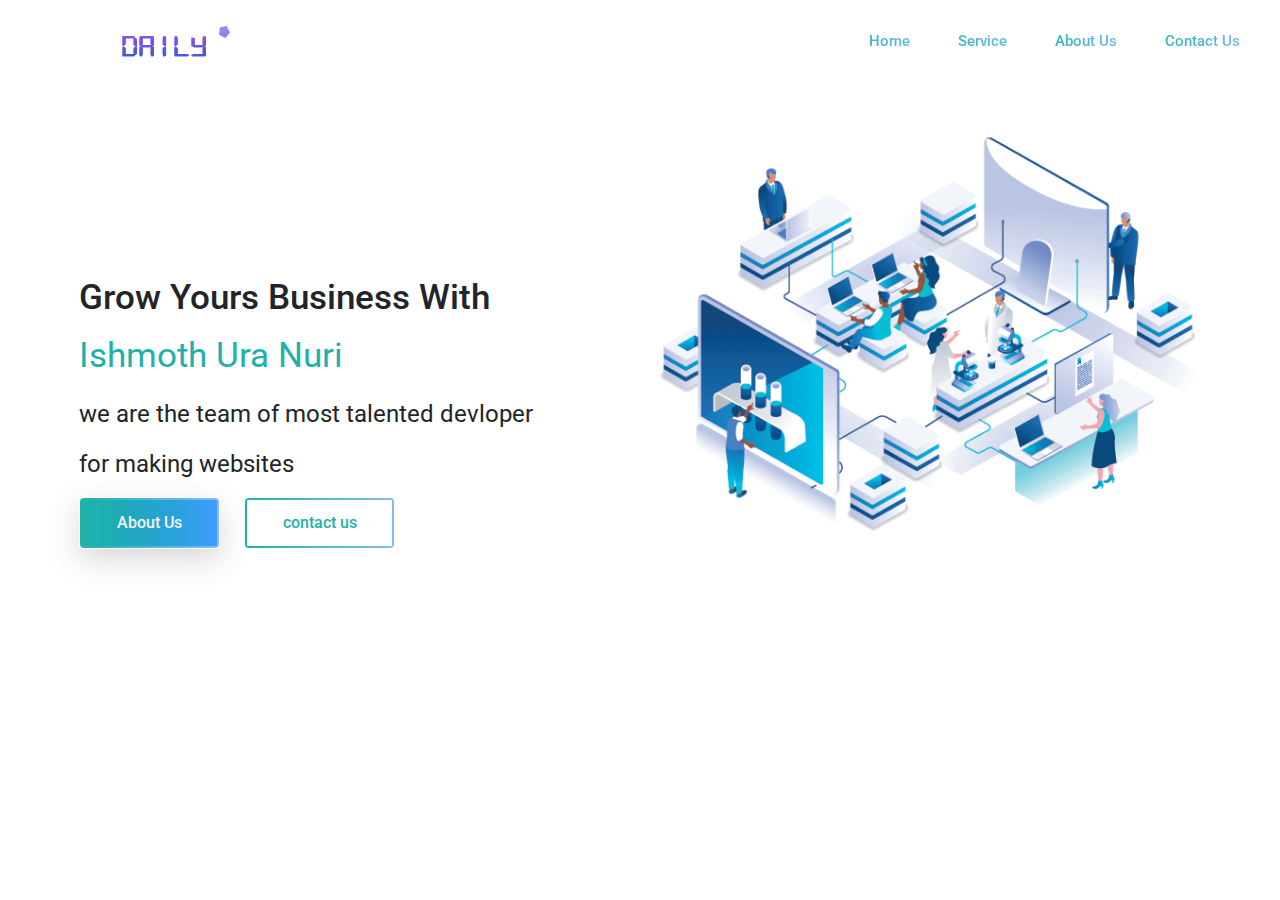
<file: Index.html>
<!DOCTYPE html>
<html lang="en">

<head>
    <meta charset="UTF-8">
    <meta name="viewport" content="width=device-width, initial-scale=1.0">
    <meta http-equiv="X-UA-Compatible" content="ie=edge">
    <title>Nuri's websites</title>

    <link rel="shortcut icon" href="/images/js.png">
    <link rel="stylesheet" href="/css/bootstrap.min.css">
    <link rel="stylesheet" href="/css/all.min.css">
    <link rel="stylesheet" href="/vendor/Magnific-Popup/dist/jquery.magnific-popup.js">
    <link rel="stylesheet" href="/vendor/owl-carousel/css/owl.carousel.min.css">
    <link rel="stylesheet" href="/vendor/owl-carousel/css/owl.theme.default.min.css">
    <link rel="stylesheet" href="/css/style.css">
    <link rel="stylesheet" href="/css/responsive.css">
    <link rel="stylesheet" href="/css/service.css">

    <style>
        @import url('https://fonts.googleapis.com/css2?family=Roboto:wght@100;500&display=swap');

        .banner-image {
                width: 100%;
                height: 100px;
                position: relative;
                animation: nuri 10s infinite

            }
            @keyframes nuri{
                from {
                    transform: translateX(0%);
                }
                to {
                    transform: translateY(100%);
                }
            }
            
      </style>
</head>

<body>
<!--header part -->
    <header class="header_area">
        <div class="main-menu">
            <nav class="navbar navbar-expand-lg navbar-light">
                <a class="navbar-brand" href="#"><img src="./img/logo.png" alt="logo"></a>
                <button class="navbar-toggler" type="button" data-toggle="collapse" data-target="#navbarNav"
                    aria-controls="navbarNav" aria-expanded="false" aria-label="Toggle navigation">
                    <span class="navbar-toggler-icon"></span>
                </button>
                <div class="collapse navbar-collapse" id="navbarNav">
                    <div class="mr-auto"></div>
                    <ul class="navbar-nav">
                        
                        <li class="nav-item active">
                            <a class="nav-link "  href="/Index.html">Home <span class="sr-only">(current)</span></a>
                        </li>
                        <li class="nav-item active">
                            <a class="nav-link" href="/otherhtml/service.html">Service<span class="sr-only">(current)</span></a>
                        </li>
                        <li class="nav-item active">
                            <a class="nav-link" href="/otherhtml/about.html">About Us <span class="sr-only">(current)</span></a>
                        </li>
                        <li class="nav-item active">
                            <a class="nav-link" href="/otherhtml/contact.html">Contact Us <span class="sr-only">(current)</span></a>
                        </li>

                    </ul>
                </div>
            </nav>
        </div>
    </header>

  <!--main part -->
    <main class="site-main">
        <!-- Banner part  -->
        <section class="site-banner">
            <div class="container">
                <div class="row">
                    <div class="col-lg-6 col-md-12 site-title">
                        <h3 class="title-text">Grow Yours Business With</h3>
                        
                        <h2 class="title-text text-uppercase">Ishmoth Ura Nuri </h2>
                
                        <h4 class="title-text text-lowercase">We are the team of most talented devloper <br>for making websites</h4>
                        <div class="site-buttons">
                            <div class="d-flex flex-row flex-wrap">
                                <a href="/otherhtml/about.html" class="btn button primary-button mr-4 text-uppercase" role="button">About Us</a>
                                <a href="/otherhtml/contact.html" class="btn button secondary-button text-uppercase" role="button">contact us </a>
                               
                            </div>
                        </div>
                    </div>
                    <div class="col-lg-6 col-md-12 banner-image">
                        <img src="./images/services.jpg" alt="banner-img" class="img-fluid">
                    </div>
                </div>
            </div>
        </section>
    </main>
 

<script src="/js/jquery.3.4.1.js"></script>
<script src="/js/bootstrap.min.js"></script>
<script src="/vendor/isotope/isotope.min.js"></script>
<script src="/vendor/Magnific-Popup/dist/jquery.magnific-popup.min.js"></script>

<script src="/vendor/owl-carousel/js/owl.carousel.min.js"></script>

<script src="/js/main.js"></script>

</body>

</html>
</file>
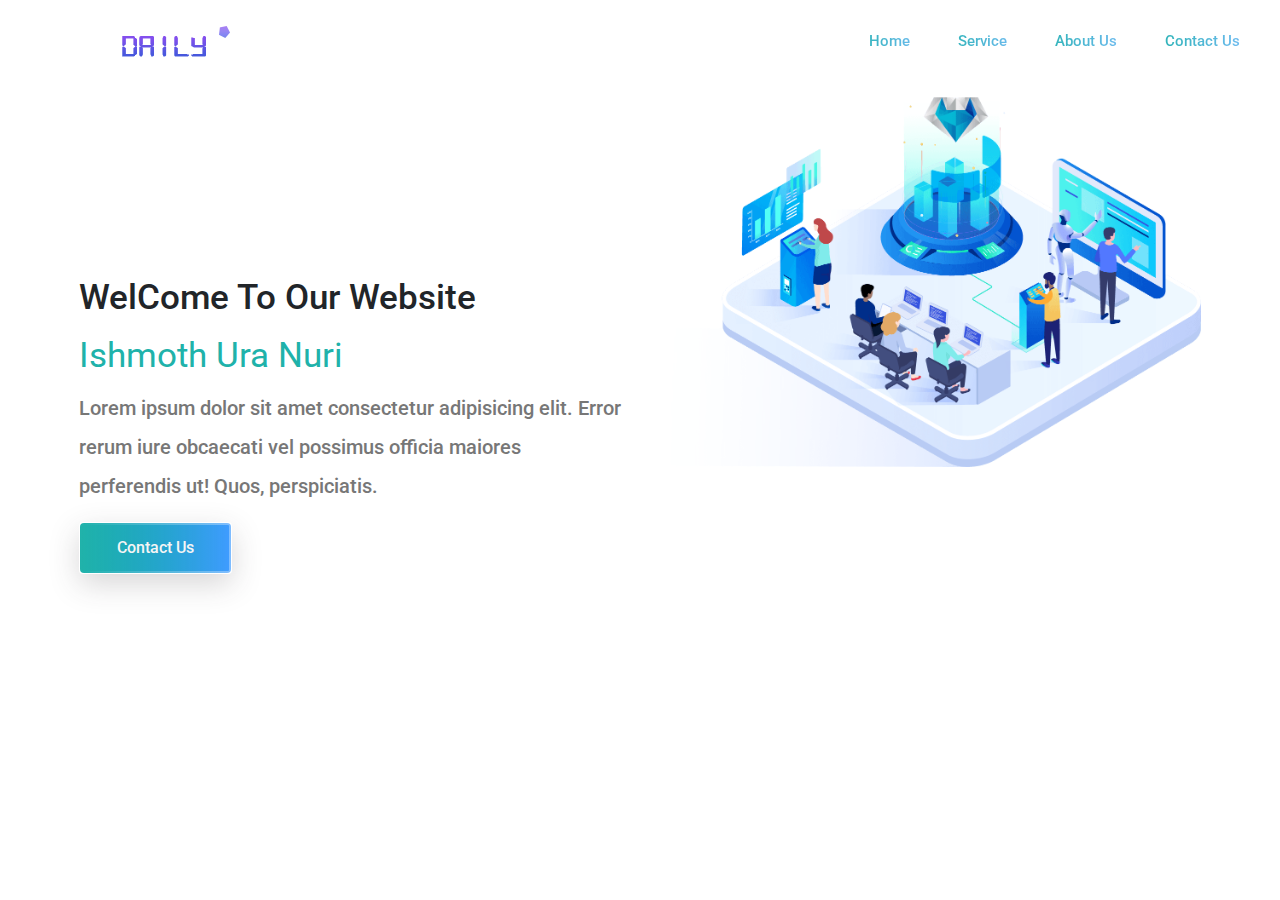
<file: otherhtml/about.html>
<!DOCTYPE html>
<html lang="en">

<head>
    <meta charset="UTF-8">
    <meta name="viewport" content="width=device-width, initial-scale=1.0">
    <meta http-equiv="X-UA-Compatible" content="ie=edge">
    <title>Nuri's websites</title>
    <link rel="shortcut icon" href="/images/js.png">
    <link rel="stylesheet" href="/css/bootstrap.min.css">
    <link rel="stylesheet" href="/css/all.min.css">
    <link rel="stylesheet" href="/vendor/Magnific-Popup/dist/jquery.magnific-popup.js">
    <link rel="stylesheet" href="/vendor/owl-carousel/css/owl.carousel.min.css">
    <link rel="stylesheet" href="/vendor/owl-carousel/css/owl.theme.default.min.css">
    <link rel="stylesheet" href="/css/style.css">
    <link rel="stylesheet" href="/css/responsive.css">
   <!--<link rel="stylesheet" href="/css/service.css"> --> 
    <style>
        @import url('https://fonts.googleapis.com/css2?family=Roboto:wght@100;500&display=swap');
        .banner-images{
            width: 100%;
            height: 100px;
            position: relative;
            animation: nuri1 10s infinite

            }
            @keyframes nuri1{
                from {
                    transform: translateX(0%);
                }
                to {
                    transform: translateY(100%);
                }
            }

        
      </style>
</head>

<body> 

    <header class="header_area">
        <div class="main-menu">
            <nav class="navbar navbar-expand-lg navbar-light">
                <a class="navbar-brand" href="#"><img src="/img/logo.png" alt="logo"></a>
                <button class="navbar-toggler" type="button" data-toggle="collapse" data-target="#navbarNav"
                    aria-controls="navbarNav" aria-expanded="false" aria-label="Toggle navigation">
                    <span class="navbar-toggler-icon"></span>
                </button>
                <div class="collapse navbar-collapse" id="navbarNav">
                    <div class="mr-auto"></div>
                    <ul class="navbar-nav">
                        <li class="nav-item active">
                            <a class="nav-link "  href="/Index.html">Home <span class="sr-only">(current)</span></a>
                        </li>
                        <li class="nav-item active">
                            <a class="nav-link" href="/otherhtml/service.html">Service<span class="sr-only">(current)</span></a>
                        </li>
                        <li class="nav-item active">
                            <a class="nav-link" href="/otherhtml/about.html">About Us <span class="sr-only">(current)</span></a>
                        </li>
                        <li class="nav-item active">
                            <a class="nav-link" href="/otherhtml/contact.html">Contact Us <span class="sr-only">(current)</span></a>
                        </li>

                    </ul>
                </div>
            </nav>
        </div>
    </header>


    <main class="site-main">




        <section class="site-banner">
            <div class="container">
                <div class="row">
                    <div class="col-lg-6 col-md-12 site-title">
                        <h3 class="title-text">WelCome To Our Website</h3>
                        <h2 class="title-text text-uppercase">Ishmoth Ura Nuri </h2>
                        <p class="para">
                            Lorem ipsum dolor sit amet consectetur adipisicing elit. Error rerum iure obcaecati vel
                            possimus officia maiores perferendis ut! Quos, perspiciatis.
                        </p>
                    
            
                        <div class="site-buttons">
                            <div class="d-flex flex-row flex-wrap">
                                <a href="/otherhtml/contact.html" class="btn button primary-button mr-4 text-uppercase" role="button">Contact Us</a>
                            </div>
                        </div>
                    </div>
                    <div class="col-lg-6 col-md-12 banner-images">
                        <img src="/images/about.jpg" alt="banner-img" class="img-fluid" width="100%">
                    </div>
                </div>
            </div>
        </section>

    </main>

    
 
        <script src="/js/jquery.3.4.1.js"></script>
        <script src="/js/bootstrap.min.js"></script>
        <script src="/vendor/isotope/isotope.min.js"></script>
        <script src="/vendor/Magnific-Popup/dist/jquery.magnific-popup.min.js"></script>
        
        <script src="/vendor/owl-carousel/js/owl.carousel.min.js"></script>
        
        <script src="/js/main.js"></script>

</body>

</html>
</file>
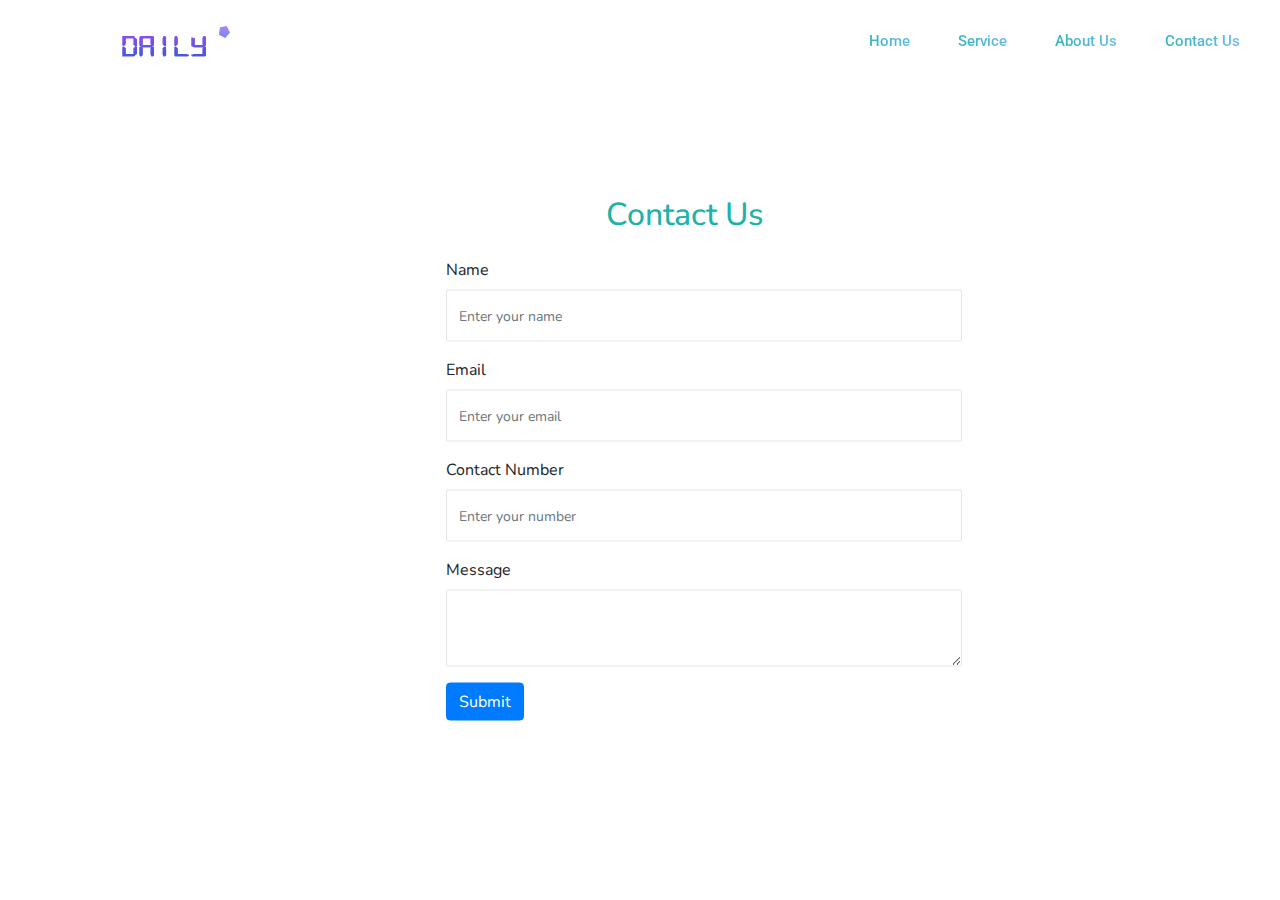
<file: otherhtml/contact.html>
<!DOCTYPE html>
<html lang="en">

<head>
    <meta charset="UTF-8">
    <meta name="viewport" content="width=device-width, initial-scale=1.0">
    <meta http-equiv="X-UA-Compatible" content="ie=edge">
    <title>Nuri's websites</title>
    <link rel="shortcut icon" href="/images/js.png">
    <link rel="stylesheet" href="/css/bootstrap.min.css">
    <link rel="stylesheet" href="/css/all.min.css">
    <link rel="stylesheet" href="/vendor/Magnific-Popup/dist/jquery.magnific-popup.js">
    <link rel="stylesheet" href="/vendor/owl-carousel/css/owl.carousel.min.css">
    <link rel="stylesheet" href="/vendor/owl-carousel/css/owl.theme.default.min.css">
    <link rel="stylesheet" href="/css/style.css">
    <link rel="stylesheet" href="/css/responsive.css">
    <link rel="stylesheet" href="/css/service.css">
    <link rel="stylesheet" href="/css/contact.css">
    <style>
        @import url('https://fonts.googleapis.com/css2?family=Roboto:wght@100;500&display=swap');
      </style>
</head>

<body>
  <!--header part -->
      <header class="header_area">
          <div class="main-menu">
              <nav class="navbar navbar-expand-lg navbar-light">
                  <a class="navbar-brand" href="#"><img src="/img/logo.png" alt="logo"></a>
                  <button class="navbar-toggler" type="button" data-toggle="collapse" data-target="#navbarNav"
                      aria-controls="navbarNav" aria-expanded="false" aria-label="Toggle navigation">
                      <span class="navbar-toggler-icon"></span>
                  </button>
                  <div class="collapse navbar-collapse" id="navbarNav">
                      <div class="mr-auto"></div>
                      <ul class="navbar-nav">
                          <li class="nav-item active">
                              <a class="nav-link "  href="/Index.html">Home <span class="sr-only">(current)</span></a>
                          </li>
                          <li class="nav-item active">
                              <a class="nav-link" href="/otherhtml/service.html">Service<span class="sr-only">(current)</span></a>
                          </li>
                          <li class="nav-item active">
                              <a class="nav-link" href="/otherhtml/about.html">About Us <span class="sr-only">(current)</span></a>
                          </li>
                          <li class="nav-item active">
                              <a class="nav-link" href="/otherhtml/contact.html">Contact Us <span class="sr-only">(current)</span></a>
                          </li>
  
                      </ul>
                  </div>
              </nav>
          </div>
      </header>



  <!--main part -->
    <main class="site-main">
      <section class="container">
          <div class="col-md-7">
              <h2 class="text-blue">Contact Us </h2>
              <div class="mb-3">
                  <label for="formGroupExampleInput" class="form-label">Name</label>
                  <input type="text" class="form-control" id="formGroupExampleInput" placeholder="Enter your name">
                </div>
                <div class="mb-3">
                  <label for="formGroupExampleInput2" class="form-label">Email</label>
                  <input type="text" class="form-control" id="formGroupExampleInput2" placeholder="Enter your email">
                </div>
                <div class="mb-3">
                  <label for="formGroupExampleInput2" class="form-label">Contact Number</label>
                  <input type="text" class="form-control" id="formGroupExampleInput2" placeholder="Enter your number">
                </div>
                <div class="mb-3">
                  <label for="exampleFormControlTextarea1" class="form-label">Message</label>
                  <textarea class="form-control" id="exampleFormControlTextarea1" rows="3"></textarea>
                </div>
                <button class="btn btn-primary">Submit</button>
          </div>
        </div>
      </div>
    </section>
    </main>
    
    
    <script src="/js/jquery.3.4.1.js"></script>
    <script src="/js/bootstrap.min.js"></script>
    <script src="/vendor/isotope/isotope.min.js"></script>
    <script src="/vendor/Magnific-Popup/dist/jquery.magnific-popup.min.js"></script>
    <script src="/vendor/owl-carousel/js/owl.carousel.min.js"></script>
    <script src="/js/main.js"></script>

</body>

</html>
</file>
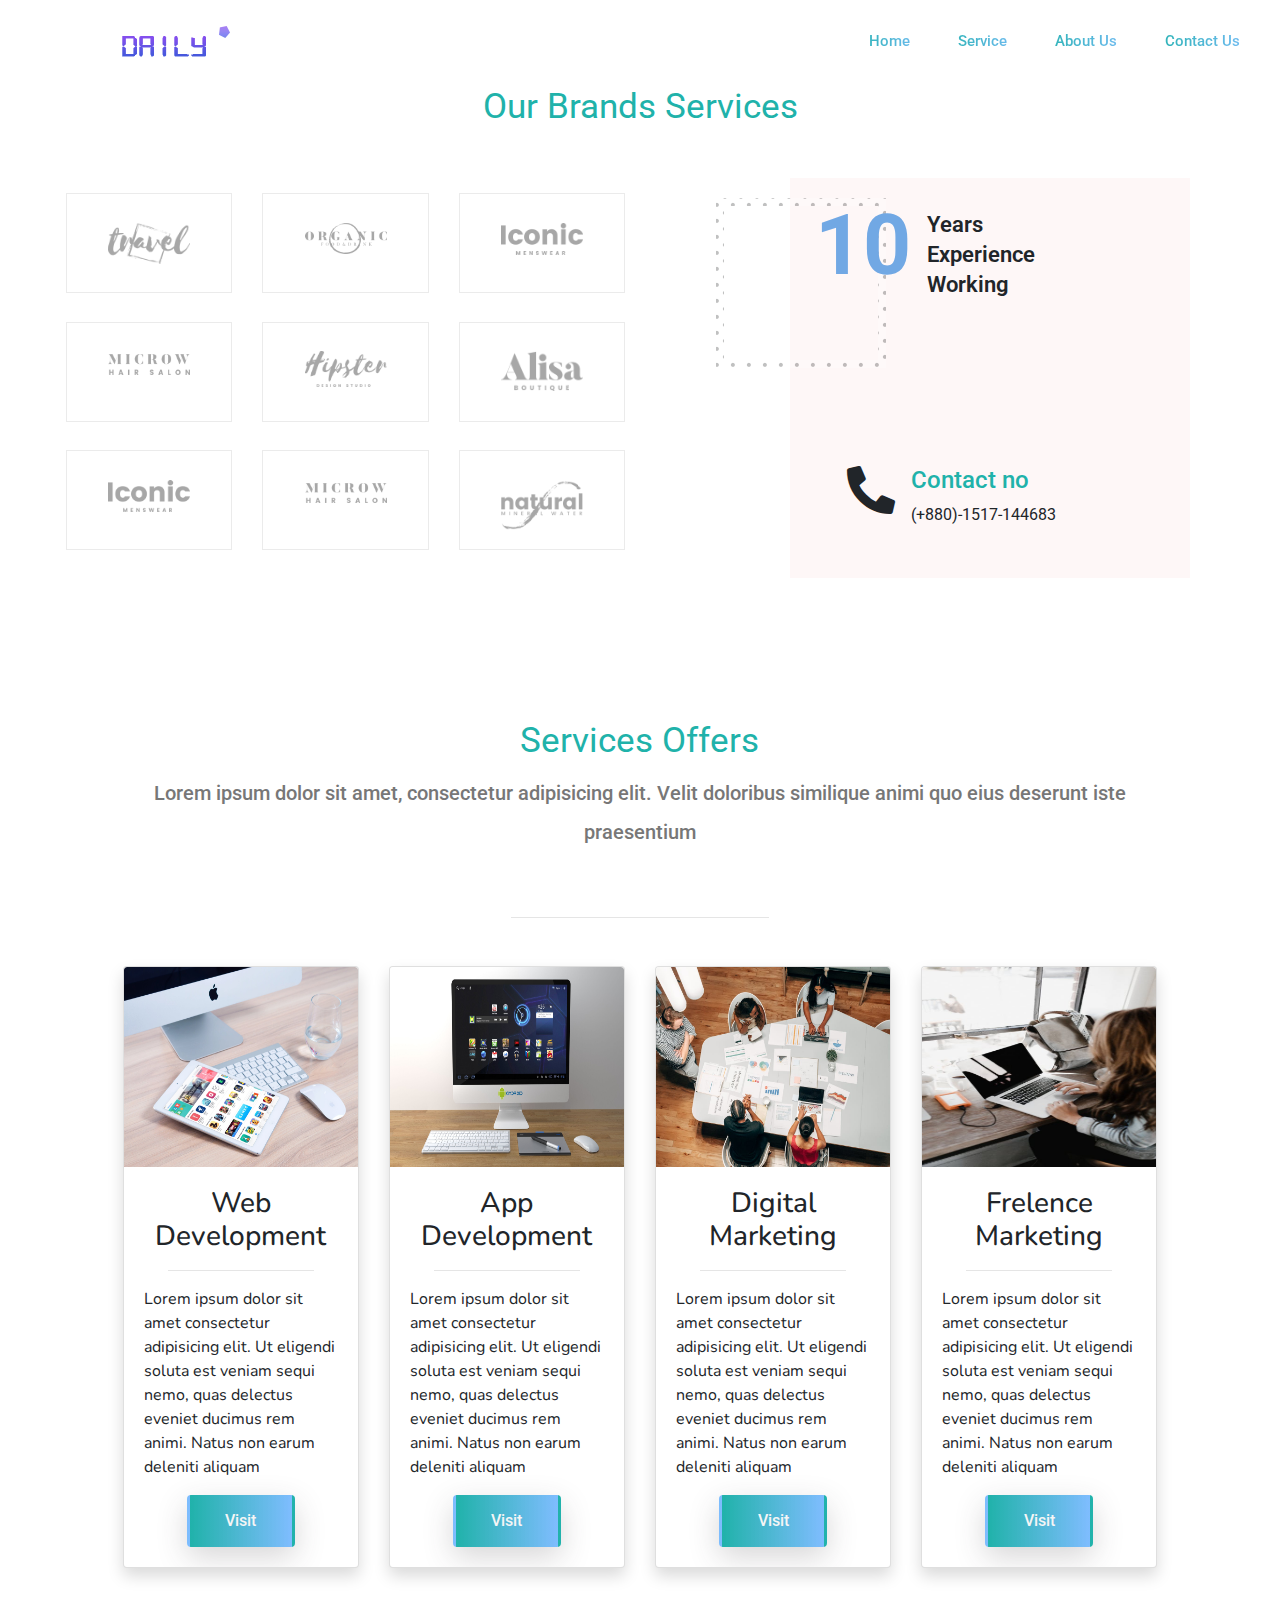
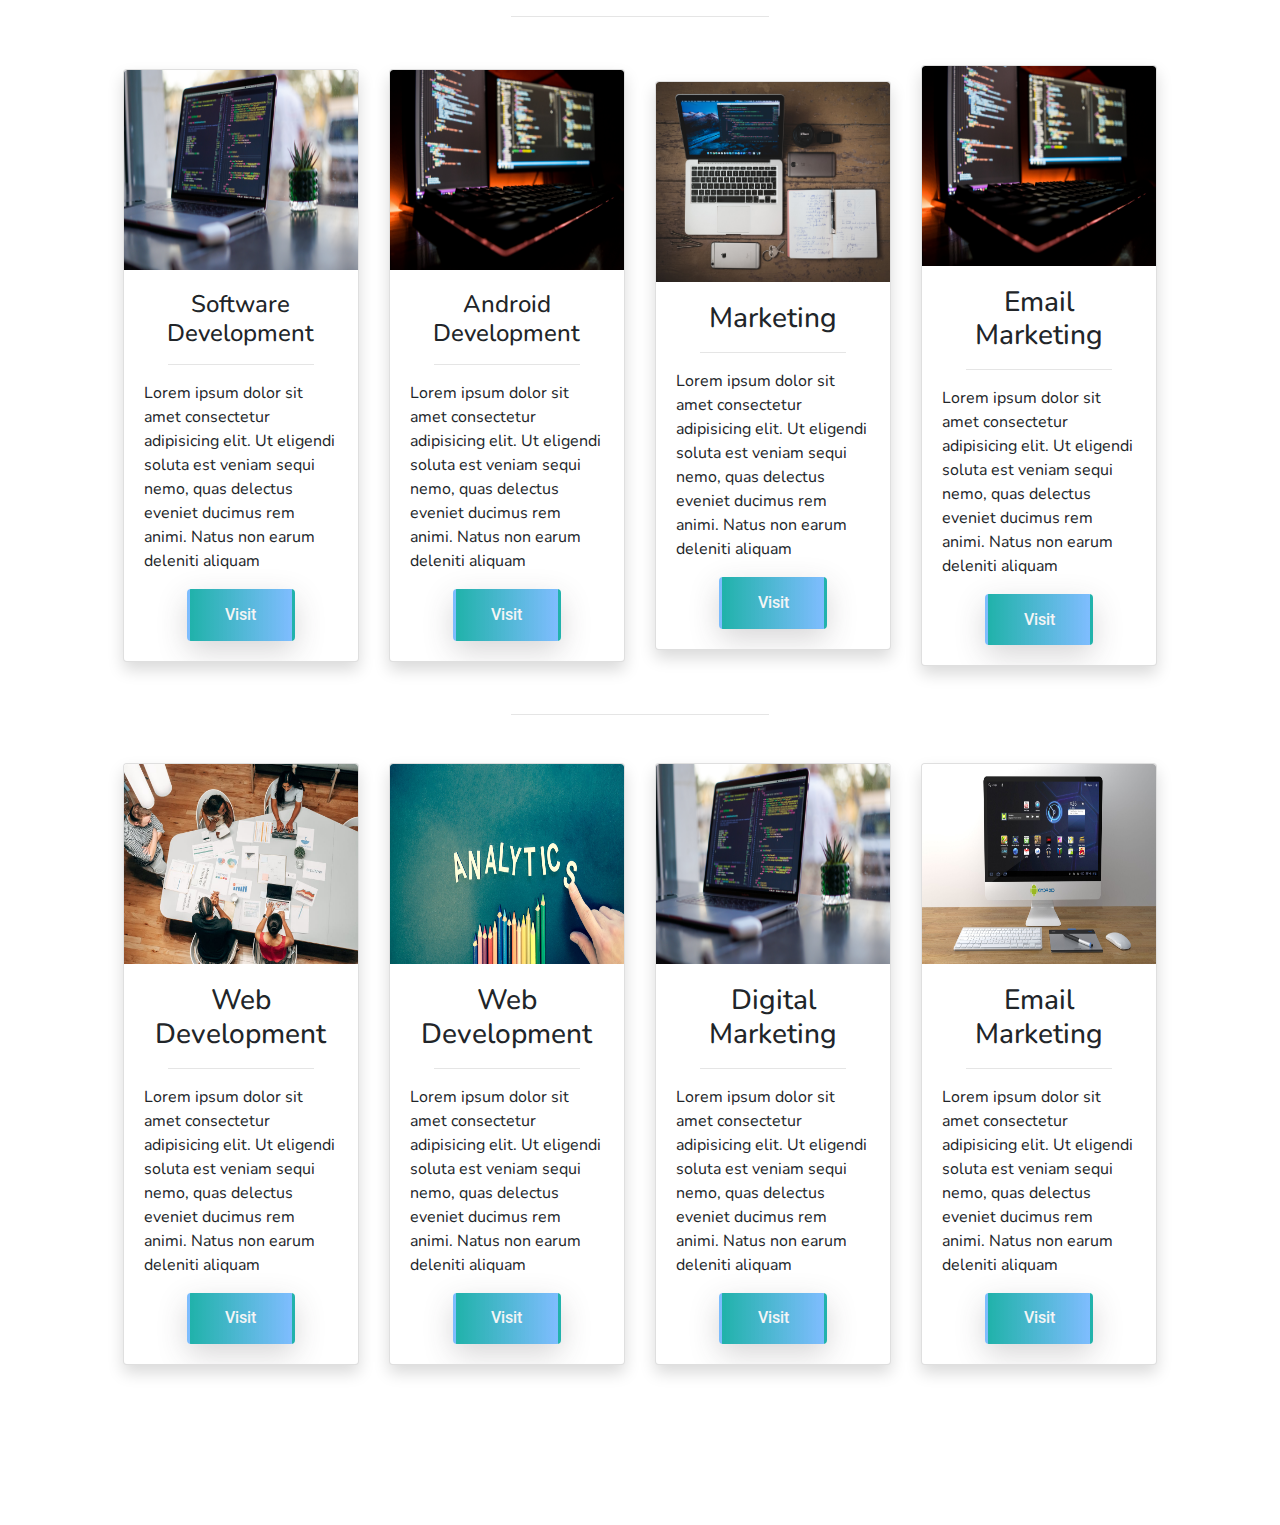
<file: otherhtml/service.html>
<!DOCTYPE html>
<html lang="en">

<head>
    <meta charset="UTF-8">
    <meta name="viewport" content="width=device-width, initial-scale=1.0">
    <meta http-equiv="X-UA-Compatible" content="ie=edge">
    <title>Nuri's websites</title>
 

    <link rel="shortcut icon" href="/images/js.png">
    <link rel="stylesheet" href="/css/bootstrap.min.css">
    <link rel="stylesheet" href="/css/all.min.css">
    <link rel="stylesheet" href="/vendor/Magnific-Popup/dist/jquery.magnific-popup.js">
    <link rel="stylesheet" href="/vendor/owl-carousel/css/owl.carousel.min.css">
    <link rel="stylesheet" href="/vendor/owl-carousel/css/owl.theme.default.min.css">
    <link rel="stylesheet" href="/css/style.css">
    <link rel="stylesheet" href="/css/responsive.css">
    <link rel="stylesheet" href="/css/service.css">
    <style>
        @import url('https://fonts.googleapis.com/css2?family=Roboto:wght@100;500&display=swap');
      </style>
</head>

<body>
<!--header part -->
    <header class="header_area">
        <div class="main-menu">
            <nav class="navbar navbar-expand-lg navbar-light">
                <a class="navbar-brand" href="#"><img src="/img/logo.png" alt="logo"></a>
                <button class="navbar-toggler" type="button" data-toggle="collapse" data-target="#navbarNav"
                    aria-controls="navbarNav" aria-expanded="false" aria-label="Toggle navigation">
                    <span class="navbar-toggler-icon"></span>
                </button>
                <div class="collapse navbar-collapse" id="navbarNav">
                    <div class="mr-auto"></div>
                    <ul class="navbar-nav">
                        <li class="nav-item active">
                            <a class="nav-link "  href="/Index.html">Home <span class="sr-only">(current)</span></a>
                        </li>
                        <li class="nav-item active">
                            <a class="nav-link" href="/otherhtml/service.html">Service<span class="sr-only">(current)</span></a>
                        </li>
                        <li class="nav-item active">
                            <a class="nav-link" href="/otherhtml/about.html">About Us <span class="sr-only">(current)</span></a>
                        </li>
                        <li class="nav-item active">
                            <a class="nav-link" href="/otherhtml/contact.html">Contact Us <span class="sr-only">(current)</span></a>
                        </li>

                    </ul>
                </div>
            </nav>
        </div>
    </header>

  <!--main part -->
    <main class="site-main">
   
       

        <!--Brand section part-->
        
           <div class="container">
                <div class="row">
                    <div class="col-lg-12 text-center services-title">
                        <h1 class="text-uppercase title-text"> Our Brands Services </h1>
                    </div>
                </div>
            </div>
           


        <section class="brand-area">
            <div class="container-fluid">
                <div class="row">
                    <div class="col-xl-6 col-lg-12 col-md-12">
                        <div class="first-row row">
                            <div class="col-lg-4 col-md-6 col-sm-6">
                                <div class="single-brand">
                                    <img src="/img/brands/logo1.png" alt="Brand-1 ">
                                </div>
                            </div>
                            <div class="col-lg-4 col-md-6 col-sm-6">
                                <div class="single-brand">
                                    <img src="/img/brands/logo2.png" alt="Brand-2 ">
                                </div>
                            </div>
                            <div class="col-lg-4 col-md-6 col-sm-6">
                                <div class="single-brand">
                                    <img src="/img/brands/logo3.png" alt="Brand-3 ">
                                </div>
                            </div>
                            <div class="col-lg-4 col-md-6 col-sm-6">
                                <div class="single-brand">
                                    <img src="/img/brands/logo4.png" alt="Brand-4">
                                </div>
                            </div>
                            <div class="col-lg-4 col-md-6 col-sm-6">
                                <div class="single-brand">
                                    <img src="/img/brands/logo5.png" alt="Brand-5 ">
                                </div>
                            </div>
                            <div class="col-lg-4 col-md-6 col-sm-6">
                                <div class="single-brand">
                                    <img src="/img/brands/logo6.png" alt="Brand-6">
                                </div>
                            </div>
                            <div class="col-lg-4 col-md-6 col-sm-6">
                                <div class="single-brand">
                                    <img src="/img/brands/logo7.png" alt="Brand-7 ">
                                </div>
                            </div>
                            <div class="col-lg-4 col-md-6 col-sm-6">
                                <div class="single-brand">
                                    <img src="/img/brands/logo4.png" alt="Brand-8 ">
                                </div>
                            </div>
                            <div class="col-lg-4 col-md-6 col-sm-6">
                                <div class="single-brand">
                                    <img src="/img/brands/logo9.png" alt="Brand-9">
                                </div>
                            </div>
                        </div>
                    </div>
                    <div class="col-xl-6 col-lg-12 col-md-12">
                        <div class="experience-area">
                            <div class="d-flex flex-row years-area">
                                <h2 class="p-3 years">10</h2>
                                <h2>
                                    <span>Years</span>
                                    <span>Experience</span>
                                    <span>Working</span>
                                </h2>
                            </div>
                            <div class="d-flex flex-row flex-wrap call-area">
                                <span><i class="fas fa-phone-alt fa-3x px-3"></i></span>
                                <div class="call-now">
                                    <a href="#" class="text-uppercase h4 font-roboto">Contact no</a>
                                    <span class="font-roboto py-2">(+880)-1517-144683</span>
                                </div>
                            </div>
                            <div class="bg-panel"></div>
                        </div>
                    </div>
                </div>
            </div>
        </section>

        <!--  Start Services part  -->
        <section class="services-area">
            <div class="container">
                <div class="row">
                    <div class="col-lg-12 text-center services-title">
                        <h1 class="text-uppercase title-text"> Services Offers</h1>
                        <p class="para">
                            Lorem ipsum dolor sit amet, consectetur adipisicing elit. Velit doloribus similique animi quo eius deserunt iste
                            praesentium 
                        </p>
                    </div>
                </div>

                <div class="container-fluid">
                   
                    <hr class="mx-auto mb-5 w-25">
                    <div class="row mb-5">
                        <div class="col-12 col-sm-6 col-md-3 m-auto">
                            <!-- card starts here -->
                            <div class="card shadow">
                                <img src="/images/imggggggg/app.jpeg" alt="" class="card-img-top">
                                <div class="card-body">
                                    <h3 class="text-center">Web Development</h3>
                                    <hr class="mx-auto w-75">
                                    <p>
                                        Lorem ipsum dolor sit amet consectetur adipisicing elit. Ut eligendi soluta est veniam sequi
                                        nemo, quas delectus eveniet ducimus rem animi. Natus non earum deleniti aliquam
                                    </p>
                                    <button type="button" class="btn button third-button text-uppercase">Visit</button>
                                    
                                </div>
                            </div>
                            <!-- card ends here -->
                        </div>
                        <!-- col ends here -->
                        <div class="col-12 col-sm-6 col-md-3 m-auto">
                            <!-- card starts here -->
                            <div class="card shadow">
                                <img src="/images/imggggggg/andriod.jpg" alt="" class="card-img-top">
                                <div class="card-body">
                                    <h3 class="text-center">App Development</h3>
                                    <hr class="mx-auto w-75">
                                    <p>
                                        Lorem ipsum dolor sit amet consectetur adipisicing elit. Ut eligendi soluta est veniam sequi
                                        nemo, quas delectus eveniet ducimus rem animi. Natus non earum deleniti aliquam
                                    </p>
                                    <button type="button" class="btn button third-button text-uppercase">Visit</button>
                                </div>
                            </div>
                            <!-- card ends here -->
                        </div>
                        <!-- col ends here -->
                        <div class="col-12 col-sm-6 col-md-3 m-auto">
                            <!-- card starts here -->
                            <div class="card shadow">
                                <img src="/images/imggggggg/analysis.jpg" alt="" class="card-img-top">
                                <div class="card-body">
                                    <h3 class="text-center">Digital Marketing</h3>
                                    <hr class="mx-auto w-75">
                                    <p>
                                        Lorem ipsum dolor sit amet consectetur adipisicing elit. Ut eligendi soluta est veniam sequi
                                        nemo, quas delectus eveniet ducimus rem animi. Natus non earum deleniti aliquam
                                    </p>
                                    <button type="button" class="btn button third-button text-uppercase">Visit</button>
                                </div>
                            </div>
                            <!-- card ends here -->
                        </div>
                        <!-- col ends here -->
                        <div class="col-12 col-sm-6 col-md-3 m-auto">
                            <!-- card starts here -->
                            <div class="card shadow">
                                <img src="/images/imggggggg/fornt.jpg" alt="" class="card-img-top">
                                <div class="card-body">
                                    <h3 class="text-center">Frelence Marketing</h3>
                                    <hr class="mx-auto w-75">
                                    <p>
                                        Lorem ipsum dolor sit amet consectetur adipisicing elit. Ut eligendi soluta est veniam sequi
                                        nemo, quas delectus eveniet ducimus rem animi. Natus non earum deleniti aliquam
                                    </p>
                                    <button type="button" class="btn button third-button text-uppercase">Visit</button>
                                </div>
                            </div>
                            <!-- card ends here -->
                        </div>
                        <!-- col ends here -->
                    </div>
                </div>
                <div class="container-fluid">
                    <hr class="mx-auto mb-5 w-25">
                    <div class="row mb-5">
                        <div class="col-12 col-sm-6 col-md-3 m-auto">
                            <!-- card starts here -->
                            <div class="card shadow">
                                <img src="/images/imggggggg/backend.jpg" alt="" class="card-img-top">
                                <div class="card-body">
                                    <h4 class="text-center">Software Development</h4>
                                    <hr class="mx-auto w-75">
                                    <p>
                                        Lorem ipsum dolor sit amet consectetur adipisicing elit. Ut eligendi soluta est veniam sequi
                                        nemo, quas delectus eveniet ducimus rem animi. Natus non earum deleniti aliquam
                                    </p>
                                    <button type="button" class="btn button third-button text-uppercase">Visit</button>
                                </div>
                            </div>
                            <!-- card ends here -->
                        </div>
                        <!-- col ends here -->
                        <div class="col-12 col-sm-6 col-md-3 m-auto">
                            <!-- card starts here -->
                            <div class="card shadow">
                                <img src="/images/imggggggg/normal2.jpg" alt="" class="card-img-top">
                                <div class="card-body">
                                    <h4 class="text-center">Android Development</h4>
                                    <hr class="mx-auto w-75">
                                    <p>
                                        Lorem ipsum dolor sit amet consectetur adipisicing elit. Ut eligendi soluta est veniam sequi
                                        nemo, quas delectus eveniet ducimus rem animi. Natus non earum deleniti aliquam
                                    </p>
                                    <button type="button" class="btn button third-button text-uppercase">Visit</button>
                                </div>
                            </div>
                            <!-- card ends here -->
                        </div>
                        <!-- col ends here -->
                        <div class="col-12 col-sm-6 col-md-3 m-auto">
                            <!-- card starts here -->
                            <div class="card shadow">
                                <img src="/images/imggggggg/normal9.jpg" alt="" class="card-img-top">
                                <div class="card-body">
                                    <h3 class="text-center">Marketing</h3>
                                    <hr class="mx-auto w-75">
                                    <p>
                                        Lorem ipsum dolor sit amet consectetur adipisicing elit. Ut eligendi soluta est veniam sequi
                                        nemo, quas delectus eveniet ducimus rem animi. Natus non earum deleniti aliquam
                                    </p>
                                    <button type="button" class="btn button third-button text-uppercase">Visit</button>
                                </div>
                            </div>
                            <!-- card ends here -->
                        </div>
                        <!-- col ends here -->
                        <div class="col-12 col-sm-6 col-md-3 m-auto">
                            <!-- card starts here -->
                            <div class="card shadow">
                                <img src="/images/imggggggg/normal2.jpg" alt="" class="card-img-top">
                                <div class="card-body">
                                    <h3 class="text-center">Email Marketing</h3>
                                    <hr class="mx-auto w-75">
                                    <p>
                                        Lorem ipsum dolor sit amet consectetur adipisicing elit. Ut eligendi soluta est veniam sequi
                                        nemo, quas delectus eveniet ducimus rem animi. Natus non earum deleniti aliquam
                                    </p>
                                    <button type="button" class="btn button third-button text-uppercase">Visit</button>
                                </div>
                            </div>
                            <!-- card ends here -->
                        </div>
                        <!-- col ends here -->
                    </div>
                </div>
            

               <div class="container-fluid">
                    <hr class="mx-auto mb-5 w-25">
                    <div class="row mb-5">
                        <div class="col-12 col-sm-6 col-md-3 m-auto">
                            <!-- card starts here -->
                            <div class="card shadow">
                                <img src="/images/imggggggg/analysis.jpg" alt="" class="card-img-top">
                                <div class="card-body">
                                    <h3 class="text-center">Web Development</h3>
                                    <hr class="mx-auto w-75">
                                    <p>
                                        Lorem ipsum dolor sit amet consectetur adipisicing elit. Ut eligendi soluta est veniam sequi
                                        nemo, quas delectus eveniet ducimus rem animi. Natus non earum deleniti aliquam
                                    </p>
                                    <button type="button" class="btn button third-button text-uppercase">Visit</button>
                                </div>
                            </div>
                            <!-- card ends here -->
                        </div>
                        <!-- col ends here -->
                        <div class="col-12 col-sm-6 col-md-3 m-auto">
                            <!-- card starts here -->
                            <div class="card shadow">
                                <img src="/images/imggggggg/marketing.jpg" alt="" class="card-img-top">
                                <div class="card-body">
                                    <h3 class="text-center">Web Development</h3>
                                    <hr class="mx-auto w-75">
                                    <p>
                                        Lorem ipsum dolor sit amet consectetur adipisicing elit. Ut eligendi soluta est veniam sequi
                                        nemo, quas delectus eveniet ducimus rem animi. Natus non earum deleniti aliquam
                                    </p>
                                    <button type="button" class="btn button third-button text-uppercase">Visit</button>
                                </div>
                            </div>
                            <!-- card ends here -->
                        </div>
                        <!-- col ends here -->
                        <div class="col-12 col-sm-6 col-md-3 m-auto">
                            <!-- card starts here -->
                            <div class="card shadow">
                                <img src="/images/imggggggg/backend.jpg" alt="" class="card-img-top">
                                <div class="card-body">
                                    <h3 class="text-center">Digital Marketing</h3>
                                    <hr class="mx-auto w-75">
                                    <p>
                                        Lorem ipsum dolor sit amet consectetur adipisicing elit. Ut eligendi soluta est veniam sequi
                                        nemo, quas delectus eveniet ducimus rem animi. Natus non earum deleniti aliquam
                                    </p>
                                    <button type="button" class="btn button third-button text-uppercase">Visit</button>
                                </div>
                            </div>
                            <!-- card ends here -->
                        </div>
                        <!-- col ends here -->
                        <div class="col-12 col-sm-6 col-md-3 m-auto">
                            <!-- card starts here -->
                            <div class="card shadow">
                                <img src="/images/imggggggg/andriod.jpg" alt="" class="card-img-top">
                                <div class="card-body">
                                    <h3 class="text-center">Email Marketing</h3>
                                    <hr class="mx-auto w-75">
                                    <p>
                                        Lorem ipsum dolor sit amet consectetur adipisicing elit. Ut eligendi soluta est veniam sequi
                                        nemo, quas delectus eveniet ducimus rem animi. Natus non earum deleniti aliquam
                                    </p>
                                    <button type="button" class="btn button third-button text-uppercase">Visit</button>
                                </div>
                            </div>
                            <!-- card ends here -->
                        </div>
                        <!-- col ends here -->
                    </div>
                </div>
            
            
            
            
                    </section>

                      
                            </div>
                        </div>
                         
                    </div>
                </div>
            </div>
        </section>
 
    </main>
 

    <script src="/js/jquery.3.4.1.js"></script>
    <script src="/js/bootstrap.min.js"></script>
    <script src="/vendor/isotope/isotope.min.js"></script>
    <script src="/vendor/Magnific-Popup/dist/jquery.magnific-popup.min.js"></script>
    
    <script src="/vendor/owl-carousel/js/owl.carousel.min.js"></script>
    
    <script src="/js/main.js"></script>

</body>

</html>
</file>
<file: css/style.css>
@import url(./fonts.css);
@import url(./partials/_variables.css);
@import url(./partials/_global.css);



/* start navigation */ 

.header_area .main-menu .navbar .navbar-brand{
    padding: 0 2rem 0 5rem;
}

.header_area .main-menu .navbar{
    padding: 1rem 20rem ;
    text-decoration: underline;
    overflow: hidden;
    text-decoration: none;
    transition: all 0.2s;
    color:#2187cc;
    width:100%;
    bottom: 0; 
    left: 0; 
}

.header_area .main-menu .nav-item .nav-link{
    font: normal 500 15px/2px var(--roboto);
    padding: 1.5rem;
    color: var(--title-color);
    position:relative;  
    
   
}

.header_area .main-menu .navbar-nav .active a{
    background: var(--gradient-color);
    -webkit-background-clip: text;
    -webkit-text-fill-color: transparent;
    background-clip: text;
}


.header_area .main-menu .navbar-nav a:hover{
    background: var(--gradient-color);
    -webkit-background-clip: text;
    -webkit-text-fill-color: transparent;
    background-clip: text;
}


/* end navigation */ 

/* Banner Area */ 

/*.site-main .site-banner {
    background: url(/images/source.gif) no-repeat 0% 50%;

}*/
.site-main .site-banner .site-title h3{
    padding-top: 35%;
    font-weight: 500;
}


.site-main .site-banner .site-title h1{
    font-size: 5rem;
    
}

.site-main .site-banner .site-title h4{
    font-size: 1.5rem;
}
.text-uppercase {
    color: #20b2aa;
}

.site-main .site-banner .banner-image > img{
    padding: 3rem 0;
    width: 90rem;
}


/* End Banner Area */ 

/* Start About Area */ 

.site-main .about-area{
    padding: 8rem 5rem;
}

.site-main .about-area .about-title h2 > span{
    display: block;
    font: normal bold 49px/ 60px var(--roboto);
    letter-spacing: 21px;
}

.site-main .about-area .about-title .paragraph > p{
    padding: .4rem 0;
}

/* End About Area */ 


/* Start Brand Area */ 

.site-main .brand-area{
    padding: 1rem 20rem;
    margin-bottom: -2rem;
}

.site-main .brand-area .first-row .col-lg-4{
    display: flex;
    justify-content: center;
}

.site-main .brand-area .first-row .col-lg-4 > .single-brand{
    border: 1px solid var(--border-color);
    text-align: center;
    padding: 1.8rem 0rem;
    margin: .9rem 0;
    width: 180px;
    height: 100px;
    cursor: pointer;
    transition: transform .4s ease;
}

.site-main .brand-area .first-row .col-lg-4 > .single-brand > img{
    width: 50%;
}

.site-main .brand-area .first-row .col-lg-4 > .single-brand:hover{
    box-shadow: var(--box-shadow);
    transform: scale(1.1);
}

.site-main .brand-area .first-row .col-lg-4 > .single-brand:hover > img{
    filter: brightness(0.15);
}

.site-main .brand-area .experience-area{
    padding-left: 1rem;
}

.site-main .brand-area .experience-area span{
    display: block;
}

.site-main .brand-area .experience-area .years-area{
    background: url(/img/client-info-bg.png) no-repeat 45px 20px;
    padding: 2rem 0;
    width: 40rem;
    height: 18rem;
    padding-left: 8rem;
    position: relative;
}

.site-main .brand-area .experience-area .bg-panel{
    position: absolute;
    left: -190px; top: 0%;
    background: #e029290a;
    width: 400px;
    height: 400px;
    margin-left: 340px;
    z-index: -1;
}

.site-main .brand-area .experience-area .years-area .years{
    font: normal bold 84px/40px var(--roboto);
    color: var(--primary-color2);
    z-index: 2;
}

.site-main .brand-area .experience-area .years-area h2 > span{
    font: normal 600 22px/30px var(--roboto);
}

.site-main .brand-area .experience-area .call-area{
    padding-left: 10rem;
}

/* End Brand Area */ 

/* Services Area */ 
.site-main .services-area{
    padding: 7rem 2rem;
}
.site-main .services-area .services-title{
    padding: 0 14rem;
}
.site-main .services-area .services-title h1{
    font-size: 35px;
}

/* End Services Area */
</file>
<file: css/responsive.css>
/* if the viewport is equal to 340px or less than that */ 
@media only screen and (max-width: 700px){
    .header_area .main-menu .navbar,
    .header_area .main-menu .navbar .navbar-brand,
    .site-main .subscribe-us-area .subscribe .subscribe-title,
    .site-main .subscribe-us-area .subscribe .subscribe-title p, h4,
    .site-main .services-area,
    .site-main .subscribe-us-area .subscribe
    {
        padding: 2%;
        margin: 0%;
    }

    .site-main .site-banner .site-title h1{
        font-size: 41px;
    }

    .site-main .subscribe-us-area .subscribe form .input-textbox input{
        width: 15rem    !important;
    }

    .site-main > .services-area .services{
        width: 13rem;
    }

}


/* if the viewport is equal to 340px or less than that */ 
@media only screen and (max-width: 792px){
    .site-main .about-area .about-title h2 > span{
        font-size: 31px;
        letter-spacing: 10px;
    }

    .site-main .brand-area .experience-area .years-area{
        padding-left: 1%;
        width: 49%;
    }

    .site-main .brand-area .experience-area .bg-panel{
        margin-left: 30%;
        width: 80%;   
    }

    .site-main .brand-area .experience-area .call-area{
        padding-left: 3%;
    }

    .site-main .project-area .button-group button{
        font: normal 500 18px/40px var(--roboto);
    }

    .site-main .about-area .about-title p{
        padding: 0%;
    }

    .site-main .subscribe-us-area .subscribe form .input-textbox input{
        width: 20rem;
        margin: 5%;
    }
}



/* if the viewport is equal to 1910px or less than that */ 
@media only screen and (max-width: 1910px){
    .header_area .main-menu .navbar{
        padding: 1rem;
    }

    .container{
        max-width: 90%;
    }

    .site-main .brand-area,
    .site-main .services-area .services-title,
    .site-main .about-area{
        padding: 3% 4%;
    }


}
</file>
<file: css/service.css>
/* google fonts link */

@import url("https://fonts.googleapis.com/css2?family=Nunito&display=swap");

* {
  margin: 0px;
  padding: 0px;
  box-sizing: border-box;
  font-family: "Nunito", sans-serif;
}


.theme-text {
  color: #474af0;
}

.card-img-top {
  height: 200px;
  width: 100%;
}
.card {
  z-index: 1;
  overflow: hidden;
  transition: 0.5s;
}
.card:hover {
  color: white;
}
.card::before {
  content: "";
  position: absolute;
  left: -100%;
  top: 0%;
  background:#20b2aa;
  width: 100%;
  height: 100%;
  transition: 0.5s;
  z-index: -1;
}
.card:hover::before {
  left: 0%;
  color: white;
}
.container-fluid {
  background-position: center;
  background-size: cover;
 

}
.button.third-button {
  
    background: var(--gradient-color);
    /*background-clip: padding-box;*/
    color: whitesmoke;
    transition: background .6s ease;
    box-shadow: var(--box-shadow);
    display: block;
    margin: 0 auto;
}
</file>
<file: css/contact.css>
*{
    margin: 0;
    padding: 0;
    box-sizing: border-box;
 
}
@import url("https://cdn.jsdelivr.net/npm/bootstrap-icons@1.9.1/font/bootstrap-icons.css");



.container{

    width: 100%;
    padding: 45px;
    border-radius: 0;
    position: absolute;
    left: 55%;
    top: 50%;
    transform: translate(-50%,-50%);
}

.col-md-7{
    padding: 20px;
    margin: 100 auto;
}
.col-md-5{
    background: #1089ff;
    padding: 20px;
    color: white;

}
.form-control {
    height: 52px;
    background: #fff;
    color: #000;
    font-size: 14px;
    border-radius: 2px;
    -webkit-box-shadow: none !important;
    box-shadow: none !important;
    border: 1px solid rgba(0, 0, 0, 0.1);
}

.bi{
    font-size: 20px;
}
.d-flex p{
    font-size: 18px;
    padding-left: 10px;
    font-family: Verdana, Geneva, Tahoma, sans-serif;
}


.text-blue{
    width: 100vw;
    height: 70px;
    padding: 0px 160px;
    display: flex;
    align-items: center;
    color:#20b2aa;
}



@media only screen and (max-width:600px){
    .container{
        width: 100%;
        position: absolute;
        left: 50%;
        top: 90%;
    }
}
</file>
